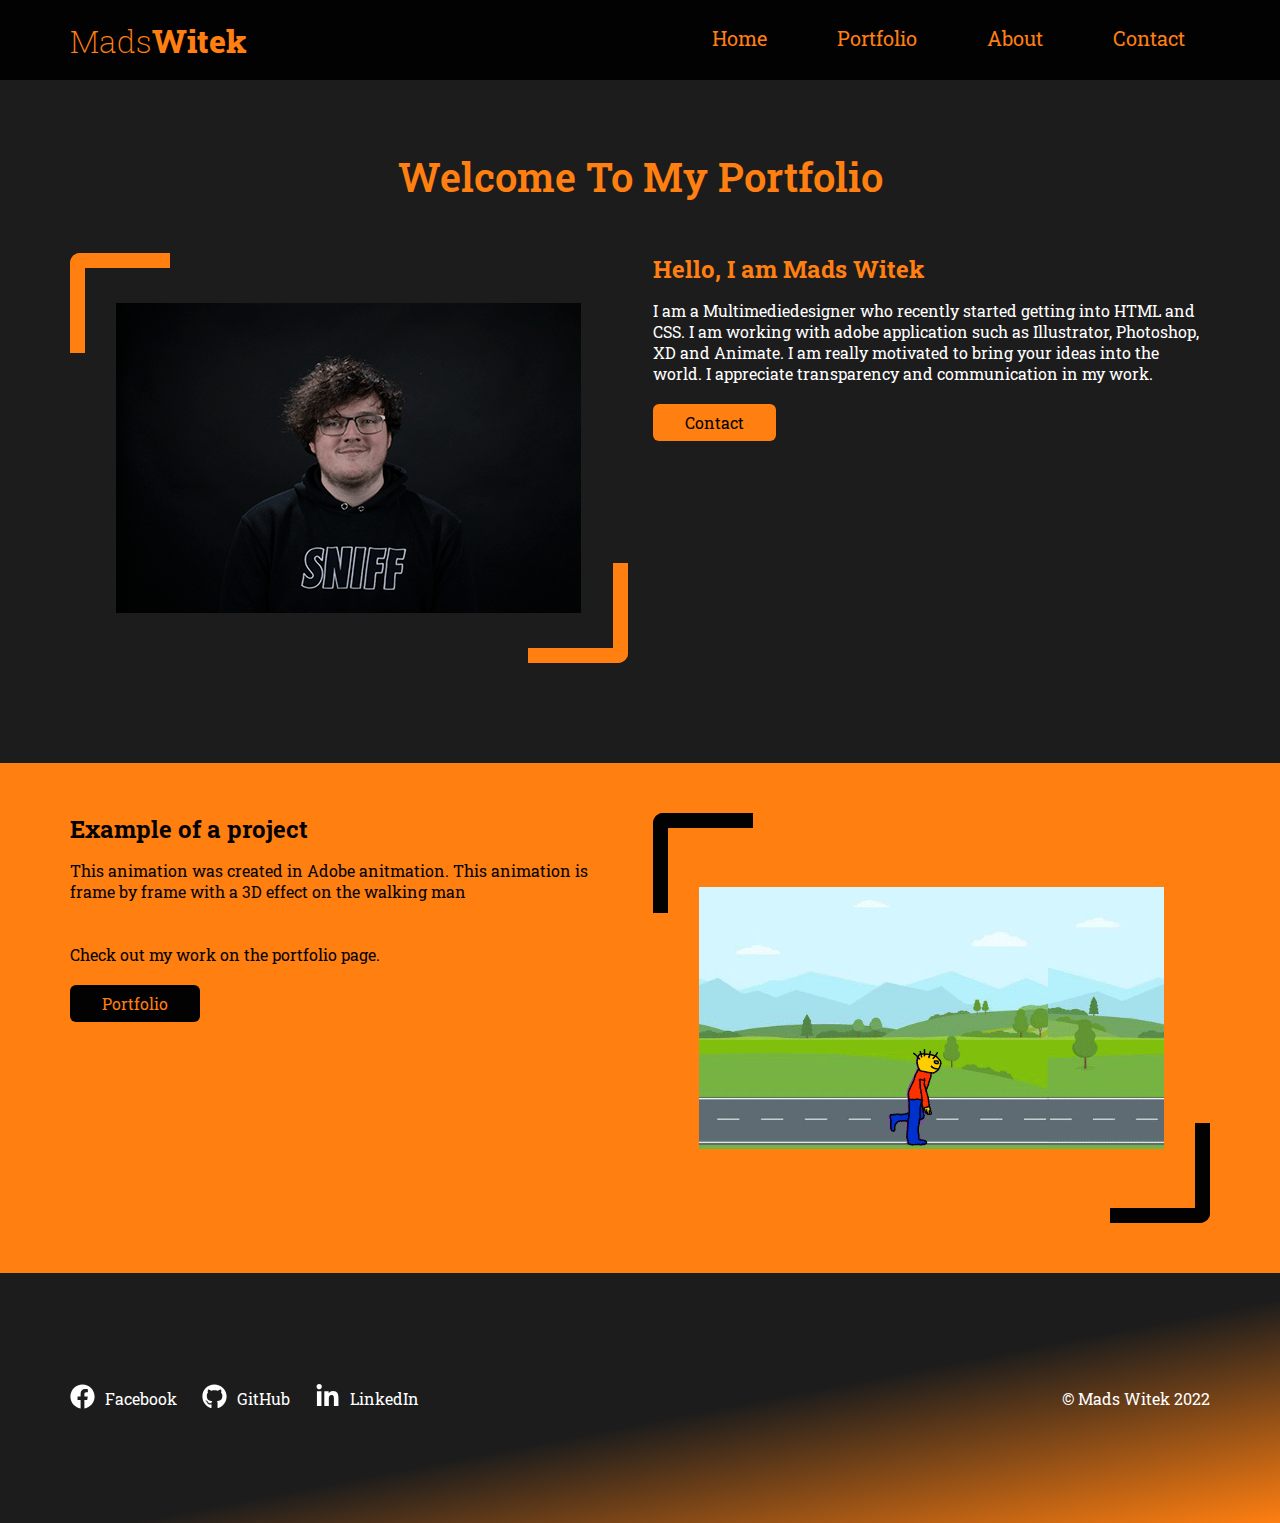
<file: eksamensprojektt/index.html>
<!DOCTYPE html>
<html lang="en">

<head>
    <meta charset="UTF-8">
    <meta http-equiv="X-UA-Compatible" content="IE=edge">
    <meta name="viewport" content="width=device-width, initial-scale=1.0">
    <title>Home</title>
    <link rel="stylesheet" href="css/header.css">
    <link rel="stylesheet" href="css/index.css">
    <link rel="preconnect" href="https://fonts.googleapis.com">
    <link rel="preconnect" href="https://fonts.gstatic.com" crossorigin>
    <link href="https://fonts.googleapis.com/css2?family=Roboto+Slab:wght@400;700&display=swap" rel="stylesheet">

    <script async defer src="./js/script.js"></script>
</head>

<body>
    <header>
        <div class="innerheader">
            <div class="logocontainer">
                <h1>Mads<span>Witek</span></h1>
            </div>
            <!-- Desktop navigation -->
            <nav id="desktop">
                <ul class="navigation">
                    <li>
                        <div class="button">
                            <a href="index.html"><span>Home</span></a>
                        </div>
                    </li>

                    <li>
                        <div class="button">
                            <a href="portfolio.html">
                                <span>Portfolio</span></a>
                        </div>
                    </li>

                    <li>
                        <div class="button">
                            <a href="about.html">
                                <span>About</span>
                            </a>
                        </div>
                    </li>

                    <li>
                        <div class="button">
                            <a href="contact.html">
                                <span>Contact</span>
                            </a>
                        </div>
                    </li>
                </ul>
            </nav>
            <!-- Mobile navigation -->
            <nav id="mobile">
                <div class="burger-button">
                    <img src="./image/burger.svg" id="burger-open" class="burger-menu" alt="" />
                    <img src="./image/cross.svg" id="burger-close" class="burger-menu" alt="" />
                </div>

                <ul id="mobile-dropdown">
                    <li>
                        <a href="index.html">
                            <span>Home</span>
                        </a>
                    </li>

                    <li>
                        <a href="portfolio.html">
                            <span>Portfolio</span>
                        </a>
                    </li>

                    <li>
                        <a href="about.html">
                            <span>About</span>
                        </a>
                    </li>

                    <li>

                        <a href="contact.html">
                            <span>Contact</span>
                        </a>
                    </li>
                </ul>
            </nav>

        </div>
    </header>

    <!-- Content -->
    <section>
        <h1>Welcome To My Portfolio</h1>
    </section>

    <section class="container">
        <div class="image-container">
            <div class="bar left"></div>
            <img src="./image/selvpotraetopti.png" alt="Selvportraet"/>
            <div class="bar right"></div>
        </div>

        <div>
            <h2>Hello, I am Mads Witek</h2>

            <p>I am a Multimediedesigner who recently started getting into HTML and CSS. I am working with
                adobe application such as Illustrator, Photoshop, XD and Animate. I am really motivated to
                bring your ideas into the world. I appreciate transparency and communication in my work.</p>

            <div class="cta">
                <a href="./contact.html">
                    <span>Contact</span>
                </a>
            </div>
        </div>
    </section>

    <div class="background-orange">
        <section class="container">
            <div>
                <h2>Example of a project</h2>

                <p>This animation was created in Adobe anitmation. This animation is frame by frame with a 3D effect on the walking man<br> <br><br>Check out my work on the portfolio page.<br> </p>

                <div class="cta">
                    <a href="./portfolio.html">
                        <span>Portfolio</span>
                    </a>
                </div>
            </div>

            <div class="image-container">
                <div class="bar left"></div>
                <img src="./movingart/walking3.gif" alt="walkingman"/>
                <div class="bar right"></div>
            </div>
        </section>
    </div>
    <!-- Footer -->
    <footer>
        <div class="container">
            <ul>
                <li>
                    <a href="https://www.facebook.com/mads.witek" target="_blank" rel="noopener noreferrer">
                        <span>
                            <svg xmlns="http://www.w3.org/2000/svg" viewBox="0 0 512 512">
                                <path
                                    d="M504 256C504 119 393 8 256 8S8 119 8 256c0 123.78 90.69 226.38 209.25 245V327.69h-63V256h63v-54.64c0-62.15 37-96.48 93.67-96.48 27.14 0 55.52 4.84 55.52 4.84v61h-31.28c-30.8 0-40.41 19.12-40.41 38.73V256h68.78l-11 71.69h-57.78V501C413.31 482.38 504 379.78 504 256z" />
                            </svg>
                        </span>
                        <span>
                            Facebook
                        </span>
                    </a>
                </li>
                <li>

                    <a href="https://github.com/MadsWitek" target="_blank" rel="noopener noreferrer">
                        <span>
                            <svg xmlns="http://www.w3.org/2000/svg" viewBox="0 0 496 512">
                                <path
                                    d="M165.9 397.4c0 2-2.3 3.6-5.2 3.6-3.3.3-5.6-1.3-5.6-3.6 0-2 2.3-3.6 5.2-3.6 3-.3 5.6 1.3 5.6 3.6zm-31.1-4.5c-.7 2 1.3 4.3 4.3 4.9 2.6 1 5.6 0 6.2-2s-1.3-4.3-4.3-5.2c-2.6-.7-5.5.3-6.2 2.3zm44.2-1.7c-2.9.7-4.9 2.6-4.6 4.9.3 2 2.9 3.3 5.9 2.6 2.9-.7 4.9-2.6 4.6-4.6-.3-1.9-3-3.2-5.9-2.9zM244.8 8C106.1 8 0 113.3 0 252c0 110.9 69.8 205.8 169.5 239.2 12.8 2.3 17.3-5.6 17.3-12.1 0-6.2-.3-40.4-.3-61.4 0 0-70 15-84.7-29.8 0 0-11.4-29.1-27.8-36.6 0 0-22.9-15.7 1.6-15.4 0 0 24.9 2 38.6 25.8 21.9 38.6 58.6 27.5 72.9 20.9 2.3-16 8.8-27.1 16-33.7-55.9-6.2-112.3-14.3-112.3-110.5 0-27.5 7.6-41.3 23.6-58.9-2.6-6.5-11.1-33.3 2.6-67.9 20.9-6.5 69 27 69 27 20-5.6 41.5-8.5 62.8-8.5s42.8 2.9 62.8 8.5c0 0 48.1-33.6 69-27 13.7 34.7 5.2 61.4 2.6 67.9 16 17.7 25.8 31.5 25.8 58.9 0 96.5-58.9 104.2-114.8 110.5 9.2 7.9 17 22.9 17 46.4 0 33.7-.3 75.4-.3 83.6 0 6.5 4.6 14.4 17.3 12.1C428.2 457.8 496 362.9 496 252 496 113.3 383.5 8 244.8 8zM97.2 352.9c-1.3 1-1 3.3.7 5.2 1.6 1.6 3.9 2.3 5.2 1 1.3-1 1-3.3-.7-5.2-1.6-1.6-3.9-2.3-5.2-1zm-10.8-8.1c-.7 1.3.3 2.9 2.3 3.9 1.6 1 3.6.7 4.3-.7.7-1.3-.3-2.9-2.3-3.9-2-.6-3.6-.3-4.3.7zm32.4 35.6c-1.6 1.3-1 4.3 1.3 6.2 2.3 2.3 5.2 2.6 6.5 1 1.3-1.3.7-4.3-1.3-6.2-2.2-2.3-5.2-2.6-6.5-1zm-11.4-14.7c-1.6 1-1.6 3.6 0 5.9 1.6 2.3 4.3 3.3 5.6 2.3 1.6-1.3 1.6-3.9 0-6.2-1.4-2.3-4-3.3-5.6-2z" />
                            </svg>
                        </span>
                        <span>GitHub</span>
                    </a>
                </li>
                <li>
                    <a href="https://www.linkedin.com/in/mads-witek-58a51a25b/" target="_blank" rel="noopener noreferrer">
                        <span>
                            <svg xmlns="http://www.w3.org/2000/svg" viewBox="0 0 448 512">
                                <path
                                    d="M100.28 448H7.4V148.9h92.88zM53.79 108.1C24.09 108.1 0 83.5 0 53.8a53.79 53.79 0 0 1 107.58 0c0 29.7-24.1 54.3-53.79 54.3zM447.9 448h-92.68V302.4c0-34.7-.7-79.2-48.29-79.2-48.29 0-55.69 37.7-55.69 76.7V448h-92.78V148.9h89.08v40.8h1.3c12.4-23.5 42.69-48.3 87.88-48.3 94 0 111.28 61.9 111.28 142.3V448z" />
                            </svg>
                        </span>
                        <span>LinkedIn</span>
                    </a>
                </li>
            </ul>

            <div>
                <p>© Mads Witek 2022</p>
            </div>
        </div>
    </footer>
</body>

</html>
</file>
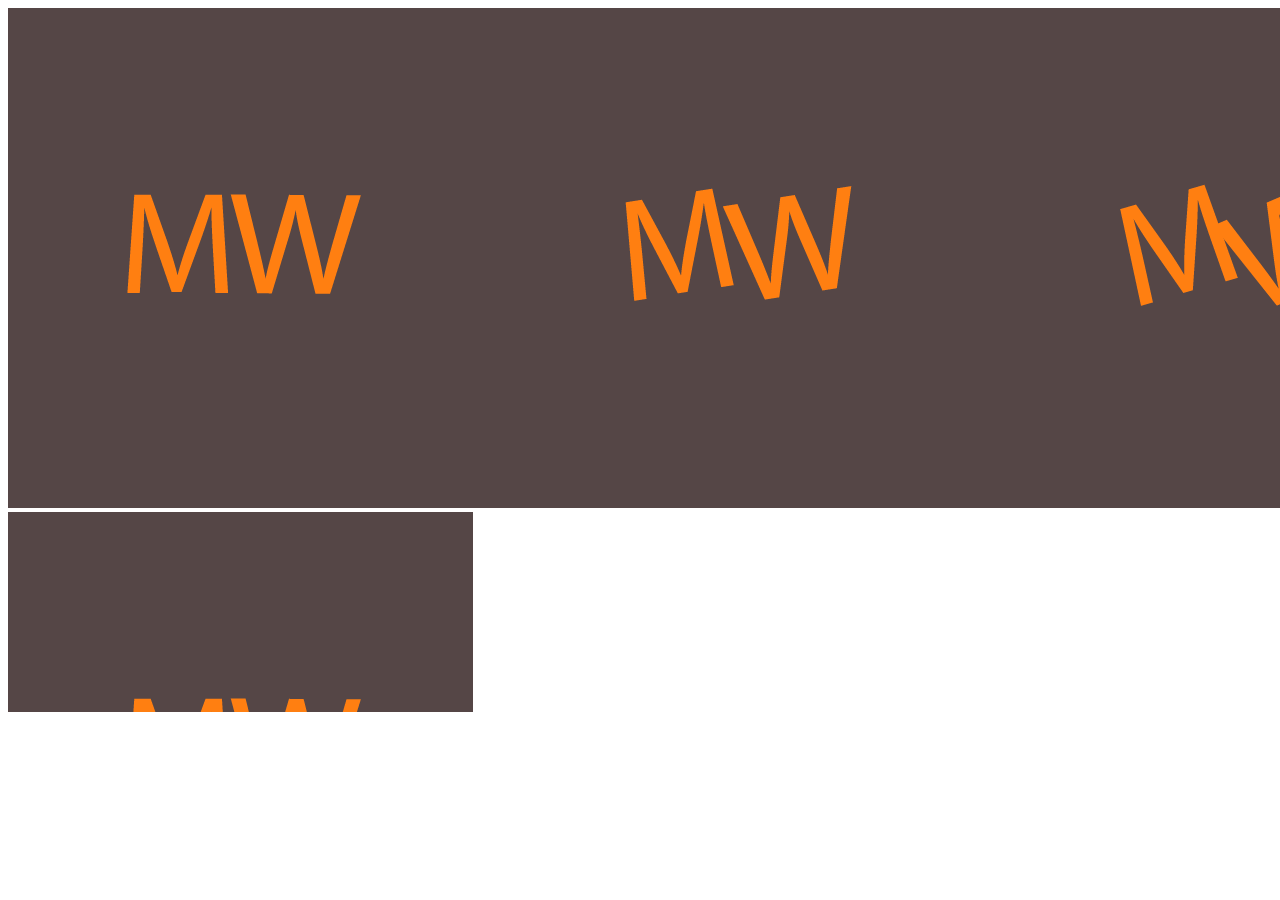
<file: sprite/index.html>
<!DOCTYPE html>
<html lang="en">
<head>
    <meta charset="UTF-8">
    <meta http-equiv="X-UA-Compatible" content="IE=edge">
    <meta name="viewport" content="width=device-width, initial-scale=1.0">
    <link rel="stylesheet" href="style.css">
    <title>Sprite</title>
</head>
<body>
    <img src="imagee/logoinitiall.png" alt="logoinitial">
    <div class="sprite"></div>
    
</body>
</html>
</file>
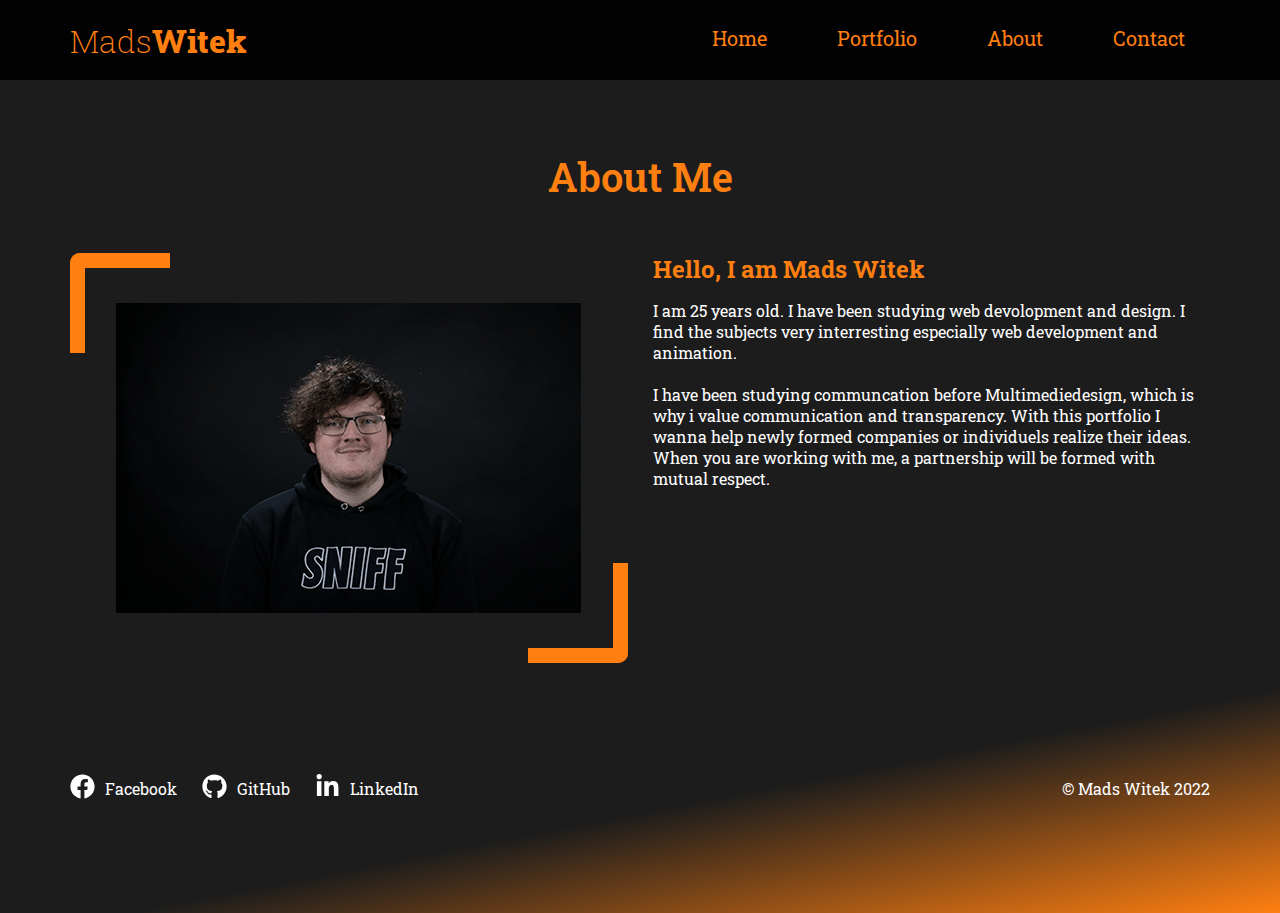
<file: eksamensprojektt/about.html>
<!DOCTYPE html>
<html lang="en">

<head>
    <meta charset="UTF-8">
    <meta http-equiv="X-UA-Compatible" content="IE=edge">
    <meta name="viewport" content="width=device-width, initial-scale=1.0">
    <link rel="stylesheet" href="css/header.css">
    <link rel="stylesheet" href="css/about.css">
    <link rel="preconnect" href="https://fonts.googleapis.com">
    <link rel="preconnect" href="https://fonts.gstatic.com" crossorigin>
    <link href="https://fonts.googleapis.com/css2?family=Roboto+Slab:wght@400;700&display=swap" rel="stylesheet">
    <script async defer src="./js/script.js"></script>
    <title>About</title>
</head>

<body>
    <header>
        <div class="innerheader">
            <div class="logocontainer">
                <h1>Mads<span>Witek</span></h1>
            </div>
            <!-- Desktop navigation -->
            <nav id="desktop">
                <ul class="navigation">
                    <li>
                        <div class="button">
                            <a href="index.html"><span>Home</span></a>
                        </div>
                    </li>

                    <li>
                        <div class="button">
                            <a href="portfolio.html">
                                <span>Portfolio</span></a>
                        </div>
                    </li>

                    <li>
                        <div class="button">
                            <a href="about.html">
                                <span>About</span>
                            </a>
                        </div>
                    </li>

                    <li>
                        <div class="button">
                            <a href="contact.html">
                                <span>Contact</span>
                            </a>
                        </div>
                    </li>
                </ul>
            </nav>
            <!-- Mobile navigation -->
            <nav id="mobile">
                <div class="burger-button">
                    <img src="./image/burger.svg" id="burger-open" class="burger-menu" alt="" />
                    <img src="./image/cross.svg" id="burger-close" class="burger-menu" alt="" />
                </div>

                <ul id="mobile-dropdown">
                    <li>
                        <a href="index.html">
                            <span>Home</span>
                        </a>
                    </li>

                    <li>
                        <a href="portfolio.html">
                            <span>Portfolio</span>
                        </a>
                    </li>

                    <li>
                        <a href="about.html">
                            <span>About</span>
                        </a>
                    </li>

                    <li>

                        <a href="contact.html">
                            <span>Contact</span>
                        </a>
                    </li>
                </ul>
            </nav>

        </div>
    </header>
    <!-- Content -->
    <section>
        <h1>About Me</h1>
    </section>

    <section class="container">
        <div class="image-container">
            <div class="bar left"></div>
            <img src="./image/selvpotraetopti.png" alt="selvportraet"/>
            <div class="bar right"></div>
        </div>

        <div>
            <h2>Hello, I am Mads Witek</h2>

            <p>
                I am 25 years old. I have been studying web devolopment and design. I find the subjects very interresting especially web development and animation. <br><br> I have been studying communcation before Multimediedesign, which is why i value communication and transparency.
                With this portfolio I wanna help newly formed companies or individuels realize their ideas. When you are working with me, a partnership will be formed with mutual respect.  
            </p>
        </div>
    </section>

    <!-- Footer -->
    <footer>
        <div class="container">
            <ul>
                <li>
                    <a href="https://www.facebook.com/mads.witek" target="_blank" rel="noopener noreferrer">
                        <span>
                            <svg xmlns="http://www.w3.org/2000/svg" viewBox="0 0 512 512">
                                <path
                                    d="M504 256C504 119 393 8 256 8S8 119 8 256c0 123.78 90.69 226.38 209.25 245V327.69h-63V256h63v-54.64c0-62.15 37-96.48 93.67-96.48 27.14 0 55.52 4.84 55.52 4.84v61h-31.28c-30.8 0-40.41 19.12-40.41 38.73V256h68.78l-11 71.69h-57.78V501C413.31 482.38 504 379.78 504 256z" />
                            </svg>
                        </span>
                        <span>
                            Facebook
                        </span>
                    </a>
                </li>
                <li>

                    <a href="https://github.com/MadsWitek" target="_blank" rel="noopener noreferrer">
                        <span>
                            <svg xmlns="http://www.w3.org/2000/svg" viewBox="0 0 496 512">
                                <path
                                    d="M165.9 397.4c0 2-2.3 3.6-5.2 3.6-3.3.3-5.6-1.3-5.6-3.6 0-2 2.3-3.6 5.2-3.6 3-.3 5.6 1.3 5.6 3.6zm-31.1-4.5c-.7 2 1.3 4.3 4.3 4.9 2.6 1 5.6 0 6.2-2s-1.3-4.3-4.3-5.2c-2.6-.7-5.5.3-6.2 2.3zm44.2-1.7c-2.9.7-4.9 2.6-4.6 4.9.3 2 2.9 3.3 5.9 2.6 2.9-.7 4.9-2.6 4.6-4.6-.3-1.9-3-3.2-5.9-2.9zM244.8 8C106.1 8 0 113.3 0 252c0 110.9 69.8 205.8 169.5 239.2 12.8 2.3 17.3-5.6 17.3-12.1 0-6.2-.3-40.4-.3-61.4 0 0-70 15-84.7-29.8 0 0-11.4-29.1-27.8-36.6 0 0-22.9-15.7 1.6-15.4 0 0 24.9 2 38.6 25.8 21.9 38.6 58.6 27.5 72.9 20.9 2.3-16 8.8-27.1 16-33.7-55.9-6.2-112.3-14.3-112.3-110.5 0-27.5 7.6-41.3 23.6-58.9-2.6-6.5-11.1-33.3 2.6-67.9 20.9-6.5 69 27 69 27 20-5.6 41.5-8.5 62.8-8.5s42.8 2.9 62.8 8.5c0 0 48.1-33.6 69-27 13.7 34.7 5.2 61.4 2.6 67.9 16 17.7 25.8 31.5 25.8 58.9 0 96.5-58.9 104.2-114.8 110.5 9.2 7.9 17 22.9 17 46.4 0 33.7-.3 75.4-.3 83.6 0 6.5 4.6 14.4 17.3 12.1C428.2 457.8 496 362.9 496 252 496 113.3 383.5 8 244.8 8zM97.2 352.9c-1.3 1-1 3.3.7 5.2 1.6 1.6 3.9 2.3 5.2 1 1.3-1 1-3.3-.7-5.2-1.6-1.6-3.9-2.3-5.2-1zm-10.8-8.1c-.7 1.3.3 2.9 2.3 3.9 1.6 1 3.6.7 4.3-.7.7-1.3-.3-2.9-2.3-3.9-2-.6-3.6-.3-4.3.7zm32.4 35.6c-1.6 1.3-1 4.3 1.3 6.2 2.3 2.3 5.2 2.6 6.5 1 1.3-1.3.7-4.3-1.3-6.2-2.2-2.3-5.2-2.6-6.5-1zm-11.4-14.7c-1.6 1-1.6 3.6 0 5.9 1.6 2.3 4.3 3.3 5.6 2.3 1.6-1.3 1.6-3.9 0-6.2-1.4-2.3-4-3.3-5.6-2z" />
                            </svg>
                        </span>
                        <span>GitHub</span>
                    </a>
                </li>
                <li>
                    <a href="https://www.linkedin.com/in/mads-witek-58a51a25b/" target="_blank" rel="noopener noreferrer">
                        <span>
                            <svg xmlns="http://www.w3.org/2000/svg" viewBox="0 0 448 512">
                                <path
                                    d="M100.28 448H7.4V148.9h92.88zM53.79 108.1C24.09 108.1 0 83.5 0 53.8a53.79 53.79 0 0 1 107.58 0c0 29.7-24.1 54.3-53.79 54.3zM447.9 448h-92.68V302.4c0-34.7-.7-79.2-48.29-79.2-48.29 0-55.69 37.7-55.69 76.7V448h-92.78V148.9h89.08v40.8h1.3c12.4-23.5 42.69-48.3 87.88-48.3 94 0 111.28 61.9 111.28 142.3V448z" />
                            </svg>
                        </span>
                        <span>LinkedIn</span>
                    </a>
                </li>
            </ul>

            <div>
                <p>© Mads Witek 2022</p>
            </div>
        </div>
    </footer>
</body>

</html>
</file>
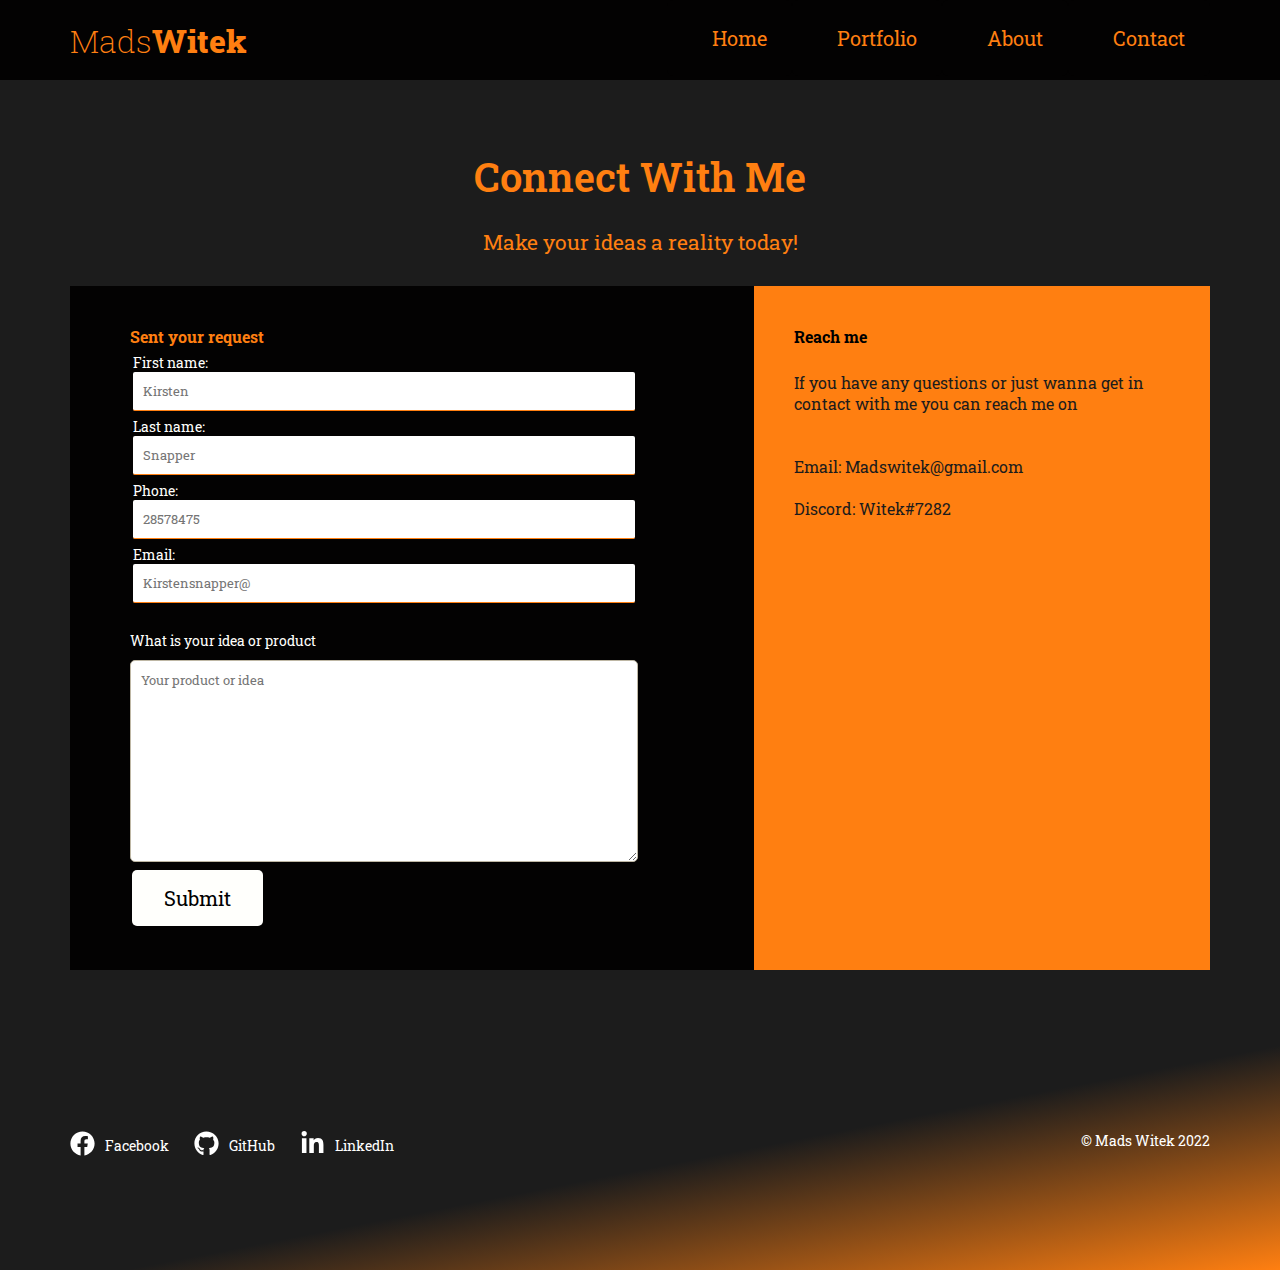
<file: eksamensprojektt/contact.html>
<!DOCTYPE html>
<html lang="en">

<head>
    <meta charset="UTF-8">
    <meta http-equiv="X-UA-Compatible" content="IE=edge">
    <meta name="viewport" content="width=device-width, initial-scale=1.0">
    <link rel="stylesheet" href="css/header.css">
    <link rel="stylesheet" href="css/contact.css">
    <link rel="preconnect" href="https://fonts.googleapis.com">
    <link rel="preconnect" href="https://fonts.gstatic.com" crossorigin>
    <link href="https://fonts.googleapis.com/css2?family=Roboto+Slab:wght@400;700&display=swap" rel="stylesheet">
    <script async defer src="./js/script.js"></script>
    <title>Contact</title>
</head>

<body>
    <header>
        <div class="innerheader">
            <div class="logocontainer">
                <h1>Mads<span>Witek</span></h1>
            </div>
             <!-- Desktop navigation -->
             <nav id="desktop">
                <ul class="navigation">
                    <li>
                        <div class="button">
                            <a href="index.html"><span>Home</span></a>
                        </div>
                    </li>

                    <li>
                        <div class="button">
                            <a href="portfolio.html">
                                <span>Portfolio</span></a>
                        </div>
                    </li>

                    <li>
                        <div class="button">
                            <a href="about.html">
                                <span>About</span>
                            </a>
                        </div>
                    </li>

                    <li>
                        <div class="button">
                            <a href="contact.html">
                                <span>Contact</span>
                            </a>
                        </div>
                    </li>
                </ul>
            </nav>
            <!-- Mobile navigation -->
            <nav id="mobile">
                <div class="burger-button">
                    <img src="./image/burger.svg" id="burger-open" class="burger-menu" alt="" />
                    <img src="./image/cross.svg" id="burger-close" class="burger-menu" alt="" />
                </div>

                <ul id="mobile-dropdown">
                    <li>
                        <a href="index.html">
                            <span>Home</span>
                        </a>
                    </li>

                    <li>
                        <a href="portfolio.html">
                            <span>Portfolio</span>
                        </a>
                    </li>

                    <li>
                        <a href="about.html">
                            <span>About</span>
                        </a>
                    </li>

                    <li>

                        <a href="contact.html">
                            <span>Contact</span>
                        </a>
                    </li>
                </ul>
            </nav>

        </div>
    </header>
    <!-- Content -->
    <section class="container">
        <h1>Connect With Me</h1>
        <h2>Make your ideas a reality today!</h2>
        <div class="contactbox">
            <div class="contactleft">
                <h3>Sent your request</h3>
                <form>
                    <div class="inputrow">
                        <div class="inputgroup">
                            <label for="firstname">First name:</label><br>
                            <input type="text" id="firstname" placeholder="Kirsten"><br>
                        </div>
                        <div class="inputgroup">
                            <label for="lastname">Last name:</label><br>
                            <input type="text" id="lastname" placeholder="Snapper"><br>
                        </div>
                        <div class="inputgroup">
                            <label for="phone">Phone:</label><br>
                            <input type="text" id="phone" placeholder="28578475"><br>
                        </div>
                        <div class="inputgroup">
                            <label for="email">Email:</label><br>
                            <input type="text" id="email" placeholder="Kirstensnapper@"><br>
                        </div>
                    </div>
                    <div class="producttext">
                        <p>What is your idea or product</p>
                    </div>
                    <textarea name="mesaage" rows="10" id="product" placeholder="Your product or idea"></textarea>


                    <button class="button-submit">Submit</button>


                </form>
            </div>
            <div class="contactright">
                <h3>Reach me</h3>
                <p>If you have any questions or just wanna get in contact with me you can reach me on<br><br><br>Email: Madswitek@gmail.com <br> <br> Discord: Witek#7282<br> </p>
            </div>
        </div>
    </section>
    
 <!-- Footer -->
 <footer>
    <div class="container">
        <ul>
            <li>
                <a href="https://www.facebook.com/mads.witek" target="_blank" rel="noopener noreferrer">
                    <span>
                        <svg xmlns="http://www.w3.org/2000/svg" viewBox="0 0 512 512">
                            <path
                                d="M504 256C504 119 393 8 256 8S8 119 8 256c0 123.78 90.69 226.38 209.25 245V327.69h-63V256h63v-54.64c0-62.15 37-96.48 93.67-96.48 27.14 0 55.52 4.84 55.52 4.84v61h-31.28c-30.8 0-40.41 19.12-40.41 38.73V256h68.78l-11 71.69h-57.78V501C413.31 482.38 504 379.78 504 256z" />
                        </svg>
                    </span>
                    <span>
                        Facebook
                    </span>
                </a>
            </li>
            <li>

                <a href="https://github.com/MadsWitek" target="_blank" rel="noopener noreferrer">
                    <span>
                        <svg xmlns="http://www.w3.org/2000/svg" viewBox="0 0 496 512">
                            <path
                                d="M165.9 397.4c0 2-2.3 3.6-5.2 3.6-3.3.3-5.6-1.3-5.6-3.6 0-2 2.3-3.6 5.2-3.6 3-.3 5.6 1.3 5.6 3.6zm-31.1-4.5c-.7 2 1.3 4.3 4.3 4.9 2.6 1 5.6 0 6.2-2s-1.3-4.3-4.3-5.2c-2.6-.7-5.5.3-6.2 2.3zm44.2-1.7c-2.9.7-4.9 2.6-4.6 4.9.3 2 2.9 3.3 5.9 2.6 2.9-.7 4.9-2.6 4.6-4.6-.3-1.9-3-3.2-5.9-2.9zM244.8 8C106.1 8 0 113.3 0 252c0 110.9 69.8 205.8 169.5 239.2 12.8 2.3 17.3-5.6 17.3-12.1 0-6.2-.3-40.4-.3-61.4 0 0-70 15-84.7-29.8 0 0-11.4-29.1-27.8-36.6 0 0-22.9-15.7 1.6-15.4 0 0 24.9 2 38.6 25.8 21.9 38.6 58.6 27.5 72.9 20.9 2.3-16 8.8-27.1 16-33.7-55.9-6.2-112.3-14.3-112.3-110.5 0-27.5 7.6-41.3 23.6-58.9-2.6-6.5-11.1-33.3 2.6-67.9 20.9-6.5 69 27 69 27 20-5.6 41.5-8.5 62.8-8.5s42.8 2.9 62.8 8.5c0 0 48.1-33.6 69-27 13.7 34.7 5.2 61.4 2.6 67.9 16 17.7 25.8 31.5 25.8 58.9 0 96.5-58.9 104.2-114.8 110.5 9.2 7.9 17 22.9 17 46.4 0 33.7-.3 75.4-.3 83.6 0 6.5 4.6 14.4 17.3 12.1C428.2 457.8 496 362.9 496 252 496 113.3 383.5 8 244.8 8zM97.2 352.9c-1.3 1-1 3.3.7 5.2 1.6 1.6 3.9 2.3 5.2 1 1.3-1 1-3.3-.7-5.2-1.6-1.6-3.9-2.3-5.2-1zm-10.8-8.1c-.7 1.3.3 2.9 2.3 3.9 1.6 1 3.6.7 4.3-.7.7-1.3-.3-2.9-2.3-3.9-2-.6-3.6-.3-4.3.7zm32.4 35.6c-1.6 1.3-1 4.3 1.3 6.2 2.3 2.3 5.2 2.6 6.5 1 1.3-1.3.7-4.3-1.3-6.2-2.2-2.3-5.2-2.6-6.5-1zm-11.4-14.7c-1.6 1-1.6 3.6 0 5.9 1.6 2.3 4.3 3.3 5.6 2.3 1.6-1.3 1.6-3.9 0-6.2-1.4-2.3-4-3.3-5.6-2z" />
                        </svg>
                    </span>
                    <span>GitHub</span>
                </a>
            </li>
            <li>
                <a href="https://www.linkedin.com/in/mads-witek-58a51a25b/" target="_blank" rel="noopener noreferrer">
                    <span>
                        <svg xmlns="http://www.w3.org/2000/svg" viewBox="0 0 448 512">
                            <path
                                d="M100.28 448H7.4V148.9h92.88zM53.79 108.1C24.09 108.1 0 83.5 0 53.8a53.79 53.79 0 0 1 107.58 0c0 29.7-24.1 54.3-53.79 54.3zM447.9 448h-92.68V302.4c0-34.7-.7-79.2-48.29-79.2-48.29 0-55.69 37.7-55.69 76.7V448h-92.78V148.9h89.08v40.8h1.3c12.4-23.5 42.69-48.3 87.88-48.3 94 0 111.28 61.9 111.28 142.3V448z" />
                        </svg>
                    </span>
                    <span>LinkedIn</span>
                </a>
            </li>
        </ul>

        <div>
            <p>© Mads Witek 2022</p>
        </div>
    </div>
</footer>
</body>

</html>
</file>
<file: eksamensprojektt/css/header.css>
* {
    margin: 0;
    padding: 0;
    list-style: none;
    text-decoration: none;
    box-sizing: border-box;
    font-family: 'Roboto Slab', serif;
}

::selection {
    background-color: #FF7F11;
}

header {
    position: fixed;
    top: 0;
    left: 0;
    width: 100%;
    height: 80px;
    display: block;
    background-color: #030202;
    z-index: 1;
}

.innerheader {
    max-width: 1140px;
    height: 100%;
    display: flex;
    margin: 0 auto;
    justify-content: space-between;
}

.logocontainer {
    height: 100%;
    display: table;
}

.logocontainer h1 {
    color: #FF7F11;
    height: 100%;
    display: table-cell;
    vertical-align: middle;
    font-size: 32px;
    font-weight: 200;
}

.logocontainer h1 span {
    font-weight: 800;

}

.navigation {
    display: flex;
}

.navigation a {
    color: inherit;
    padding: 0px 20px;
}

.navigation a:last-child {
    padding-right: 0%;
}

.button {
    display: inline-flex;
    border-radius: 6px;
    background-color: #030202;
    border: none;
    color: #FF7F11;
    text-align: center;
    font-size: 20px;
    padding: 25px;
    transition: all 0.5s;
    cursor: pointer;
    margin: 0%;

}

.button span {
    cursor: pointer;
    display: inline-block;
    position: relative;
    transition: 0.5s;
}

.button span:after {
    content: '\00bb';
    position: absolute;
    opacity: 0;
    top: 0;
    right: -20px;
    transition: 0.5s;
}

.button:hover span {
    padding-right: 25px;
}

.button:hover span:after {
    opacity: 1;
    right: 0;
}

#mobile {
    display: none;
    margin: auto 0;
}

#burger-open,
#burger-close {
    cursor: pointer;
}

#mobile-dropdown {
    display: none;
    position: fixed;
    top: 80px;
    left: 0;
    width: 100%;
}

.burger-menu {
    height: 35px;
    width: 35px;
}

#mobile-dropdown li {
    background: #1C1C1C;
    text-align: center;
    padding: 25px 0;
    border-bottom: 1px solid #FF7F11;
}

#mobile-dropdown li a {
    color: #FF7F11;
    font-size: 20px;
    font-weight: 50;
}

#burger-close {
    display: none;
}

@media only screen and (max-width: 750px) {
    #desktop {
        display: none;
    }

    #mobile {
        display: block;
    }

    .innerheader {
        padding: 0 5px;
    }
}

/* Navigation margin */
section:first-of-type {
    margin-top: 100px;
}



/* Footer */
footer {
    background: rgb(28, 28, 28);
    background: linear-gradient(169deg, rgba(28, 28, 28, 1) 55%, rgba(255, 127, 17, 1) 100%);
}

footer .container {
    display: flex;
    justify-content: space-between;
    height: 250px;
    align-items: center;
    color: #fff;
    max-width: 1140px;
    width: 100%;
    margin: 0 auto;
}

footer ul {
    list-style-type: none;
    display: flex;
    gap: 25px;
}

footer ul li a {
    display: flex;
    gap: 10px;
    align-items: center;
    transition: color 250ms ease-in-out;
    color: #fff;
}

footer ul li span svg {
    width: 25px;
    height: 25px;
    fill: #fff;
    transition: fill 250ms ease-in-out;
}

footer ul li a:hover {
    color: #FF7F11;
}

footer ul li a:hover svg {
    fill: #FF7F11;
}

@media only screen and (max-width: 750px) {

    footer {
        padding: 25px 0;
    }

    footer .container,
    footer ul {
        flex-direction: column;
    }
}
</file>
<file: eksamensprojektt/css/index.css>
* {
    margin: 0;
    padding: 0;
    box-sizing: border-box;
}

body {
    background: #1c1c1c;
    padding-top: 50px;
    color: #fff;
}

.container {
    display: grid;
    grid-template-columns: 1fr 1fr;
    gap: 25px;
    max-width: 1140px;
    width: 100%;
    margin: 0 auto;
}

.background-orange {
    background: #FF7F11;
    width: 100%;
}


.background-orange .container {
    padding: 50px 0;
}

.background-orange .container .cta {
    background-color: #030202;
    color: #FF7F11;
}

.background-orange .container h2,
.background-orange .container p {
    color: #030202;
}

.background-orange .container .image-container .bar {
    border-color: #030202;
}

h1 {
    display: block;
    margin: 0 0 50px 0;
    font-size: 40px;
    color: #FF7F11;
    text-align: center;
    font-weight: 600;
}

h2 {
    color: #FF7F11;
    margin-bottom: 15px;
}

a {
    color: inherit;
    text-decoration: none;
}

.image-container {
    min-width: 550px;
    height: 410px;
    display: grid;
    position: relative;
    text-align: center;
}

.image-container img {
    margin: auto;
}

.bar {
    position: absolute;
    width: 100px;
    height: 100px;
    background: transparent;
    border-top-left-radius: 10px;
    border-bottom-right-radius: 5px;
}

.bar.left {
    border-left: 15px solid #FF7F11;
    border-top: 15px solid #FF7F11;
}

.bar.right {
    bottom: 0;
    right: 0;
    transform: rotate(180deg);
    border-left: 15px solid #FF7F11;
    border-top: 15px solid #FF7F11;
}

.cta {
    display: inline-flex;
    border-radius: 6px;
    background-color: #030202;
    border: none;
    background: #FF7F11;
    color: #000;
    text-align: center;
    font-size: 16px;
    padding: 8px 2rem;
    transition: all 0.5s;
    cursor: pointer;
    margin-top: 20px;
    vertical-align: middle
}

.cta span {
    cursor: pointer;
    display: inline-block;
    position: relative;
    transition: 0.5s;
}

.cta span:after {
    content: '\00bb';
    position: absolute;
    opacity: 0;
    top: 0;
    right: -20px;
    transition: 0.5s;
}

.cta:hover span {
    padding-right: 25px;
}

.cta:hover span:after {
    opacity: 1;
    right: 0;
}

@media only screen and (max-width: 750px) {
    .container {
        display: block;
        padding-left: 15px;
        padding-right: 15px;
    }

    .background-orange {
        padding-left: 15px;
        padding-right: 15px;
    }

    .background-orange .image-container {
        margin-top: 50px;
    }
}

@media only screen and (max-width: 580px) {
    .image-container {
        min-width: auto;
    }

    .image-container .bar {
        display: none;
    }

    .image-container img {
        width: 100%;
    }
}
</file>
<file: sprite/style.css>
.sprite {
    width: 465px;
    height: 200px;
    background: url(imagee/logoinitiall.png) 0 0 no-repeat;
    animation: play 1.7s steps(10) infinite;
}
@keyframes play {
    0%{background-position:0px;}
    100%{background-position: -5000px;}
}
</file>
<file: eksamensprojektt/css/about.css>
* {
    margin: 0;
    padding: 0;
    box-sizing: border-box;
}

body {
    background: #1c1c1c;
    padding-top: 50px;
    color: #fff;
    min-height: 100vh;
    display: flex;
    flex-direction: column;
    justify-content: space-between;
}

.container {
    display: grid;
    grid-template-columns: 1fr 1fr;
    gap: 25px;
    max-width: 1140px;
    width: 100%;
    margin: 0 auto;
}

h1 {
    display: block;
    margin: 0 0 50px 0;
    font-size: 40px;
    color: #FF7F11;
    text-align: center;
    font-weight: 600;
}

h2 {
    color: #FF7F11;
    margin-bottom: 15px;
}

a {
    color: inherit;
    text-decoration: none;
}

.image-container {
    min-width: 550px;
    height: 410px;
    display: grid;
    position: relative;
    text-align: center;
}

.image-container img {
    margin: auto;
}

.bar {
    position: absolute;
    width: 100px;
    height: 100px;
    background: transparent;
    border-top-left-radius: 10px;
    border-bottom-right-radius: 5px;
}

.bar.left {
    border-left: 15px solid #FF7F11;
    border-top: 15px solid #FF7F11;
}

.bar.right {
    bottom: 0;
    right: 0;
    transform: rotate(180deg);
    border-left: 15px solid #FF7F11;
    border-top: 15px solid #FF7F11;
}



@media only screen and (max-width: 750px) {
    .container {
        display: block;
        padding-left: 15px;
        padding-right: 15px;
    }

    .background-orange {
        padding-left: 15px;
        padding-right: 15px;
    }

    .background-orange .image-container {
        margin-top: 50px;
    }

}
</file>
<file: eksamensprojektt/css/contact.css>
* {
    margin: 0;
    padding: 0;
}

body {
    background: #1c1c1c;
    font-size: 14px;
    padding-top: 50px;
}

section {
    padding-bottom: 50px;
}

.container {
    max-width: 1140px;
    margin: 50px auto 0 auto;
    flex: auto;
}

.contactbox {
    background: #030202;
    display: flex;
}

.contactleft {
    flex-basis: 60%;
    padding: 40px 60px;
    color: black;
}

.contactright {
    flex-basis: 40%;
    padding: 40px;
    background: #FF7F11;
}

.contactright p {
    color: #1c1c1c;
    font-size: 16px;
}

h1 {
    margin-bottom: 25px;
    color: #FF7F11;
    text-align: center;
    font-size: 40px;
    font-weight: 600;
}

h2 {
    text-align: center;
    margin-bottom: 30px;
    color: #FF7F11;
    font-weight: 400;
}

.container p {
    margin-bottom: 10px;
}

input {
    width: 90%;
    border: none;
    border-bottom: 1px solid #FF7F11;
    outline: none;
    padding-bottom: 5px;
    border-radius: 2px;
    padding: 10px;
}
.producttext{
    color: #FFFFFC;
}
textarea {
    width: 90%;
    border: 1px solid #BEB7A4;
    outline: none;
    padding: 10px;
    border-radius: 5px;
}

.contactbox p {
    margin-top: 25px;
}

.contactleft h3 {
    margin-bottom: 3px;
    color: #FF7F11;
}

.button-submit {
    background-color: #FFFFFC;
    border: none;
    color: black;
    padding: 15px 32px;
    text-align: center;
    text-decoration: none;
    display: inline-block;
    font-size: 20px;
    margin: 4px 2px;
    border-radius: 5px;
    cursor: pointer;
}

.button-submit:hover {
    background-color: #FF7F11;
}

.inputrow {
    color: #FFFFFC;
}

.inputgroup {
    padding: 3px;
}

@media only screen and (max-width: 850px) {
  .contactbox{
    flex-direction: column;
  }
  .container{
    margin: 10%;
  }
}
</file>
